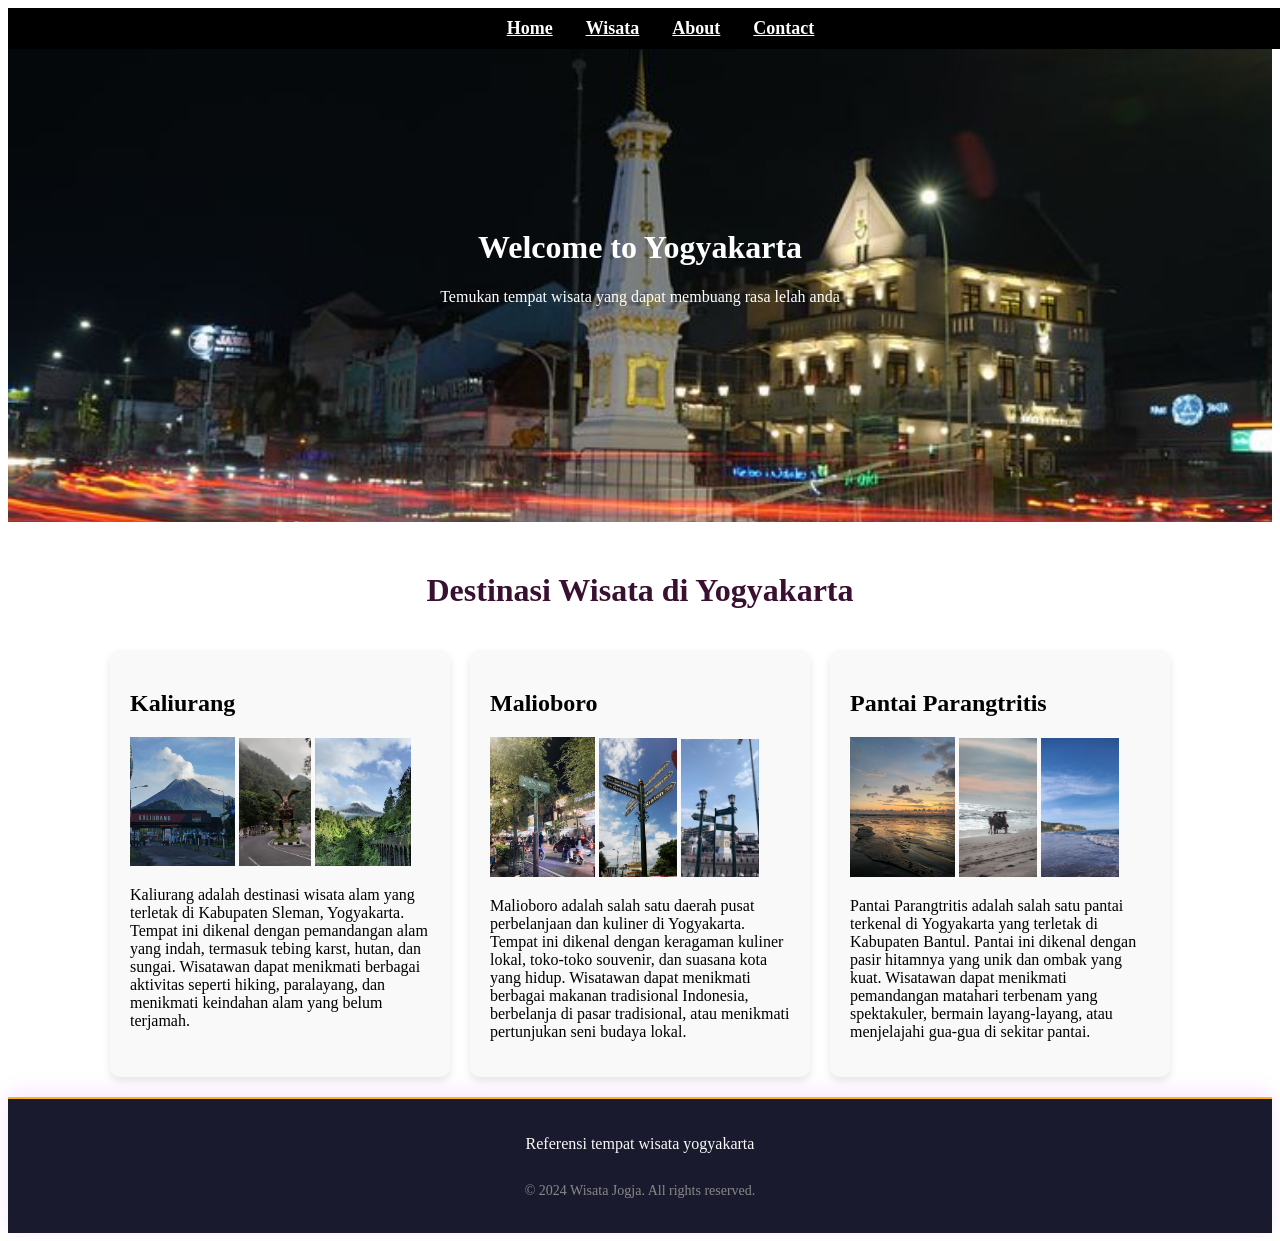
<file: asn_frontend/index.html>
<!DOCTYPE html>
<html lang="en">
<head>
    <meta charset="UTF-8">
    <meta name="viewport" content="width=device-width, initial-scale=1.0">
    <title>Wisata Jogja</title>
    <link rel="stylesheet" href="style.css">
</head>
<body>
    <header class="header">
    <nav class="navbar">
        <a href="#">Home</a>
        <a href="#wisata">Wisata</a>
        <a href="list.html">About</a>
        <a href="#contact">Contact</a>
    </nav>
    </header>
    <header class="hero-section">
        <h1>Welcome to Yogyakarta</h1>
        <p>Temukan tempat wisata yang dapat membuang rasa lelah anda</p>
    </header>
    <div>
        <h1 class="destinasi">Destinasi Wisata di Yogyakarta</h1>
    </div>
    <div class="list-wisata">
        <!-- <h2 id="Wisata">Daftar wisata</h2> -->
        <div class="wisata-item1">
            <h2>Kaliurang</h2>
            <img src="Kaliurang.jpg" width="35%" alt="Kaliurang">
            <img src="Kaliurang2.jpg" width="24%" alt="Kaliurang">
            <img src="kaliurang3.jpg" width="32%" alt="Kaliurang">
            <p>Kaliurang adalah destinasi wisata alam yang terletak di Kabupaten Sleman, Yogyakarta. Tempat ini dikenal dengan pemandangan alam yang indah, termasuk tebing karst, hutan, dan sungai. Wisatawan dapat menikmati berbagai aktivitas seperti hiking, paralayang, dan menikmati keindahan alam yang belum terjamah.</p>
        </div>
        <div class="wisata-item2">
            <h2>Malioboro</h2>
            <img src="malioboro.jpg" width="35%" alt="Malioboro">
            <img src="malio2.jpg" width="26%" alt="Malioboro">
            <img src="Where to_.jpg" width="26%" alt="Malioboro">
            <p>Malioboro adalah salah satu daerah pusat perbelanjaan dan kuliner di Yogyakarta. Tempat ini dikenal dengan keragaman kuliner lokal, toko-toko souvenir, dan suasana kota yang hidup. Wisatawan dapat menikmati berbagai makanan tradisional Indonesia, berbelanja di pasar tradisional, atau menikmati pertunjukan seni budaya lokal.</p>
        </div>
        <div class="wisata-item3">
            <h2>Pantai Parangtritis</h2>
            <img src="Parangtritis.jpg" width="35%" alt="Pantai Parangtritis">
            <img src="tritis.jpg" width="26%" alt="Pantai Parangtritis">
            <img src="Parangtritis DIY.jpg" width="26%" alt="Pantai Parangtritis">
            <p>Pantai Parangtritis adalah salah satu pantai terkenal di Yogyakarta yang terletak di Kabupaten Bantul. Pantai ini dikenal dengan pasir hitamnya yang unik dan ombak yang kuat. Wisatawan dapat menikmati pemandangan matahari terbenam yang spektakuler, bermain layang-layang, atau menjelajahi gua-gua di sekitar pantai.</p>
        </div>
    </div>
    <footer class="footer">
        <div class="footer-container">
            <div class="footer-content">
                <p>Referensi tempat wisata yogyakarta</p>
            </div>
        </div>
        <div class="footer-bottom">
            <p>&copy; 2024 Wisata Jogja. All rights reserved.</p>
        </div>
    </footer>
</body>
</html>
</file>
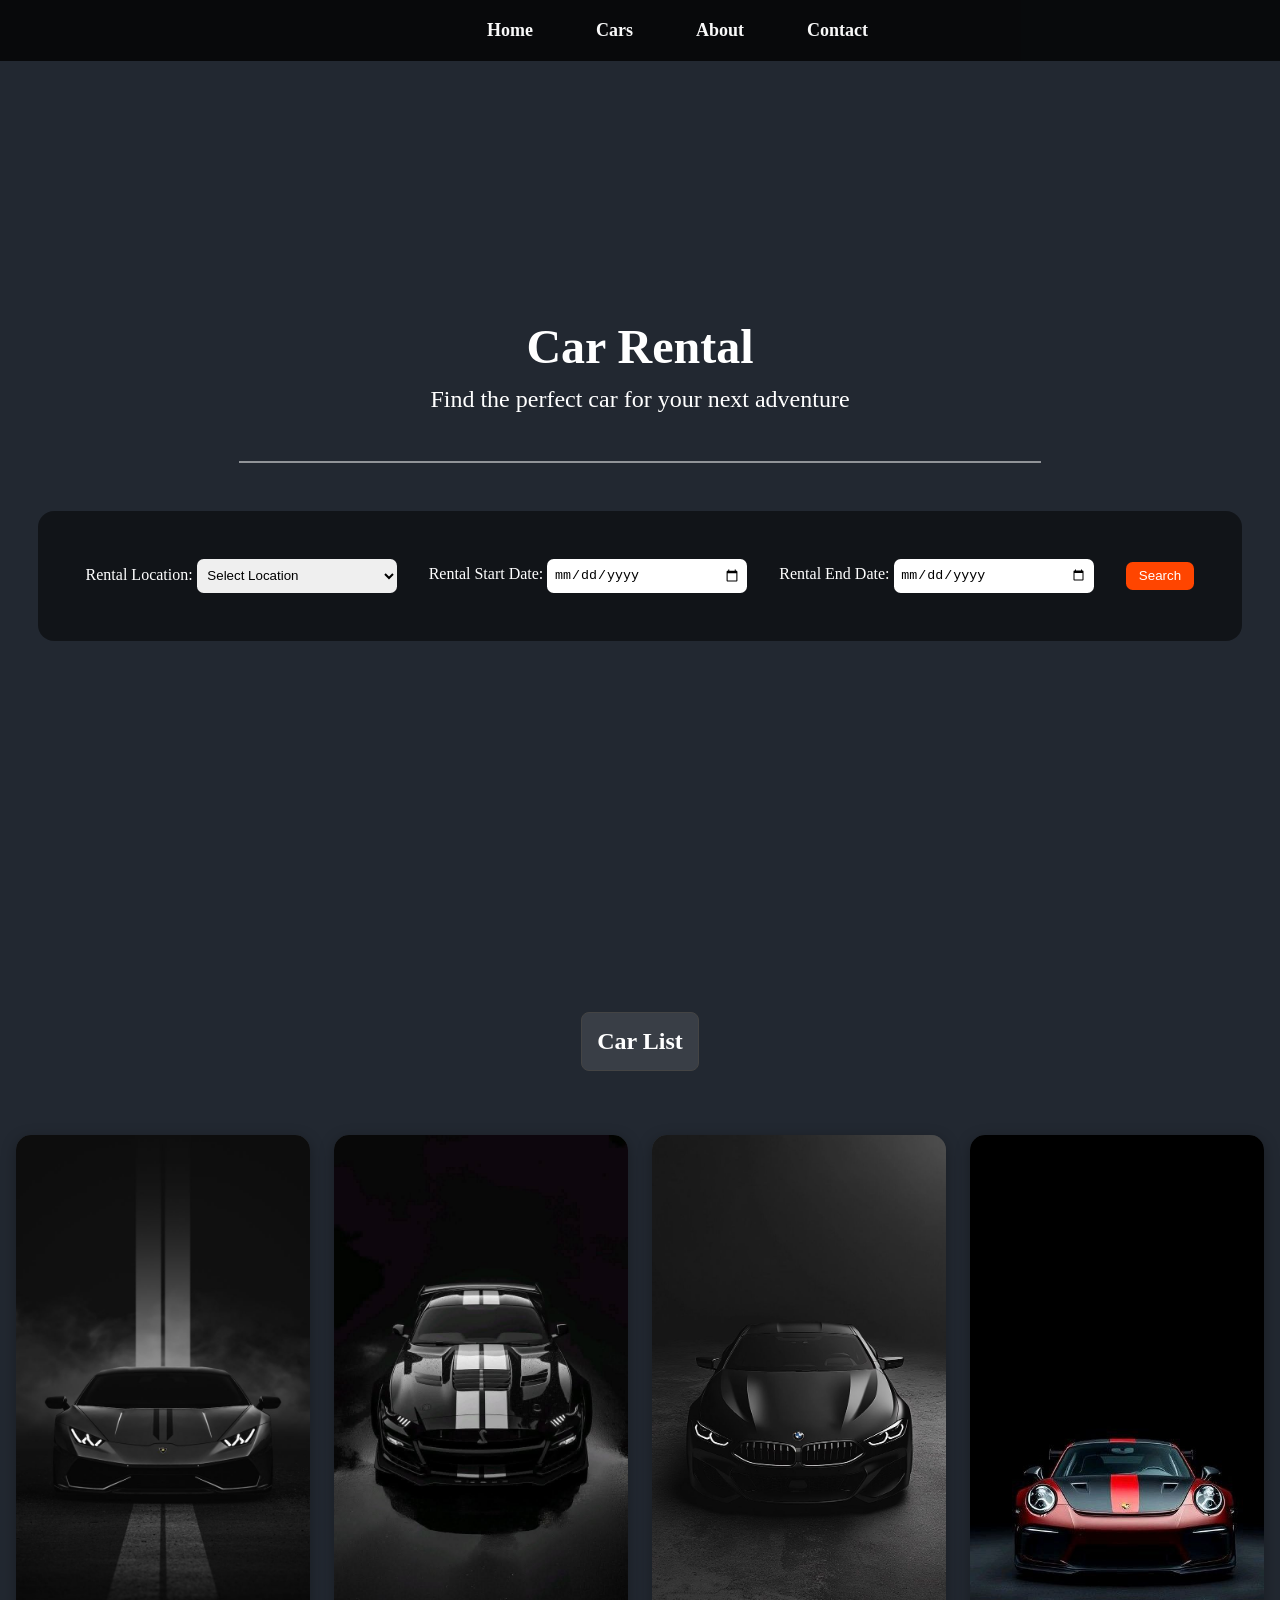
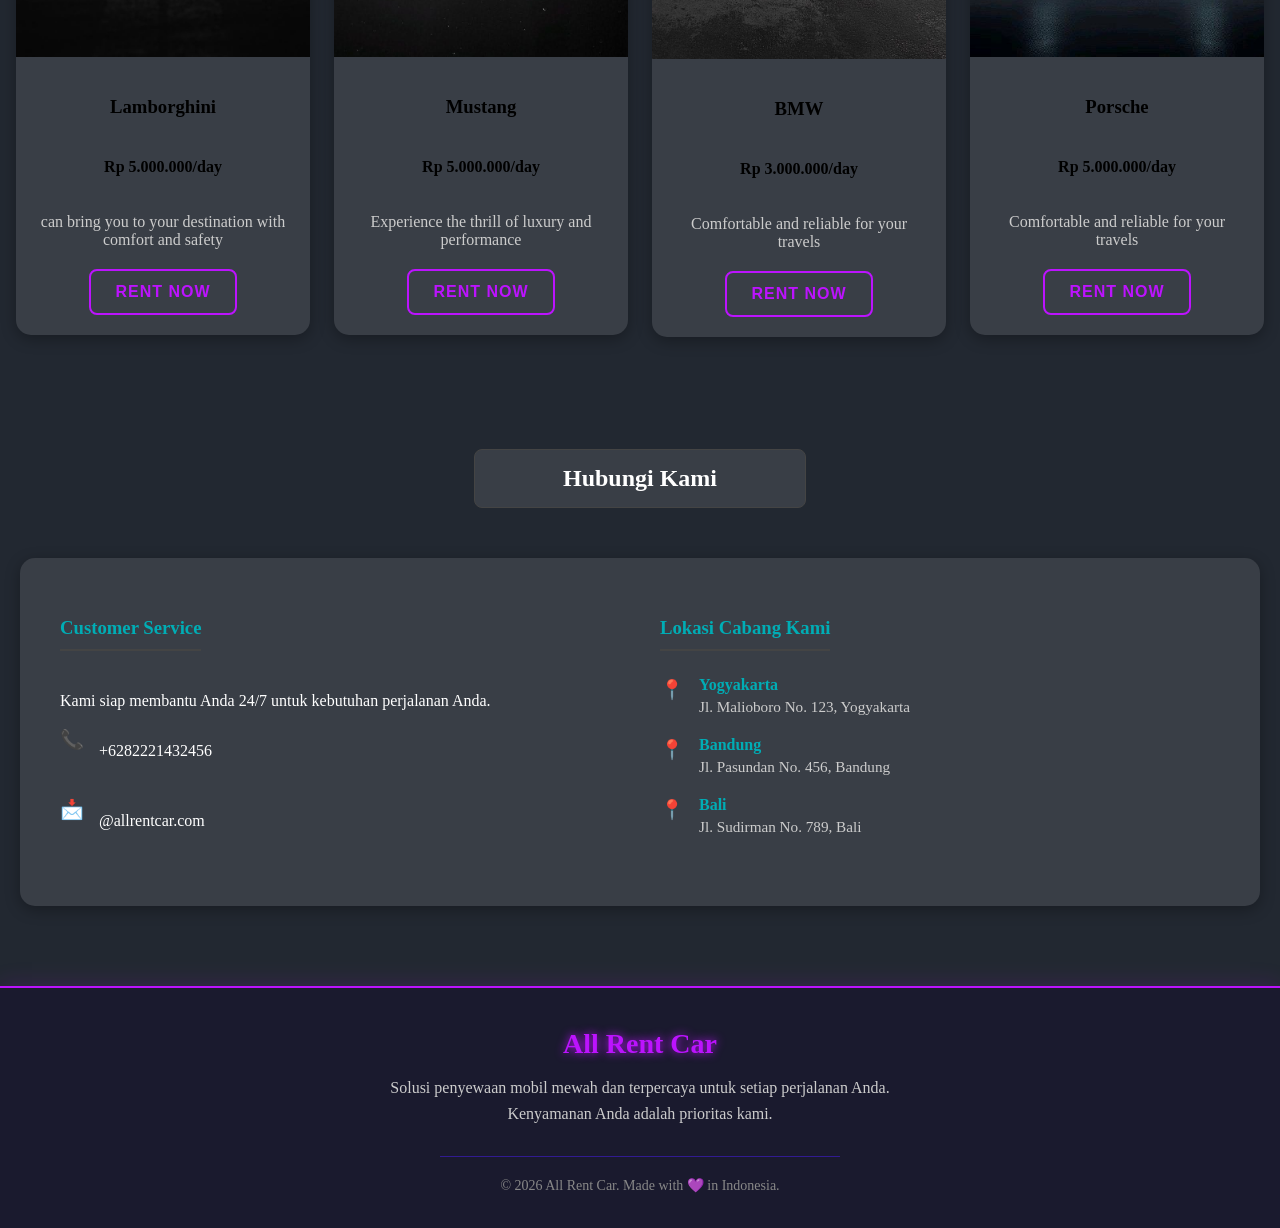
<file: carrental/index.html>
<!DOCTYPE html>
<html lang="en">

<head>
    <meta charset="UTF-8">
    <meta name="viewport" content="width=device-width, initial-scale=1.0">
    <title>All Rent Car</title>
    <link rel="stylesheet" href="style.css">
</head>

<body>
     <header class="header">
    <nav class="navbar">
        <a href="#">Home</a>
        <a href="#Cars">Cars</a>
        <a href="list.html">About</a>
        <a href="#contact">Contact</a>
    </nav>    
    </header>
    <div id="search">
        <div class="title">
            <h1>Car Rental</h1>
            <p>Find the perfect car for your next adventure</p>
            <hr>
        </div>
        <div class="form-container">
            <div class="form-group">
                <label for="pickup">Rental Location:</label>
                <select id="pickup" name="pickup">
                    <option value="">Select Location</option>
                    <option value="location1">Yogyakarta</option>
                    <option value="location2">Bali</option>
                    <option value="location3">Bandung</option>
                </select>
            </div>
            <div class="form-group">
                <label for="pickup-date">Rental Start Date:</label>
                <label for=""></label>
                <input type="date" id="pickup-date" name="pickup-date">
            </div>
            <div class="form-group">
                <label for="return-date">Rental End Date:</label>
                <input type="date" id="return-date" name="return-date">
            </div>
            <button type="submit">Search</button>
        </div>
    </div>

    <div class="car-list">
        <h2 id="Cars">Car List</h2>
        <div class="car-item">
            <img src="Lamborghini.jpg" alt="Car 1">
            <div class="car-content">
            <h3>Lamborghini</h3>
            <h4>Rp 5.000.000/day</h4>
            <p>can bring you to your destination with comfort and safety</p>
            <a href="https://wa.me/6282221432456?text=Halo,%20saya%20ingin%20menyewa%20mobil%20Lamborghini" target="_blank" class="btn-rent-link">
            <button class="btn-rent">Rent Now</button>
            </a>
            </div>
        </div>
        <div class="car-item">
            <img src="Mustang.jpg" alt="Car 2">
            <div class="car-content">
            <h3>Mustang</h3>
            <h4>Rp 5.000.000/day</h4>
            <p>Experience the thrill of luxury and performance</p>
            <a href="https://wa.me/6282221432456?text=Halo,%20saya%20ingin%20menyewa%20mobil%20Mustang" target="_blank" class="btn-rent-link">
            <button class="btn-rent">Rent Now</button>
            </a>
            </div>
        </div>
        <div class="car-item">
            <img src="bmw.jpg" alt="Car 2">
            <div class="car-content">
            <h3>BMW</h3>
            <h4>Rp 3.000.000/day</h4>
            <p>Comfortable and reliable for your travels</p>
            <a href="https://wa.me/6282221432456?text=Halo,%20saya%20ingin%20menyewa%20mobil%20BMW" target="_blank" class="btn-rent-link">
            <button class="btn-rent">Rent Now</button>
            </a>
            </div>
        </div>
        <div class="car-item">
            <img src="mobil3.jpg" alt="Car 2">
            <div class="car-content">
            <h3>Porsche</h3>
            <h4>Rp 5.000.000/day</h4>
            <p>Comfortable and reliable for your travels</p>
            <a href="https://wa.me/6282221432456?text=Halo,%20saya%20ingin%20menyewa%20mobil%20Porsche" target="_blank" class="btn-rent-link">
            <button class="btn-rent">Rent Now</button>
            </a>
            </div>
        </div>
    </div>
    <section id="contact" class="contact-section">
    <div class="contact-container">
        <h2>Hubungi Kami</h2>
        <div class="contact-grid">
            <div class="contact-info">
                <h3>Customer Service</h3>
                <p>Kami siap membantu Anda 24/7 untuk kebutuhan perjalanan Anda.</p>
                <div class="contact-item">
                    <span class="icon">📞</span>
                    <p>+6282221432456</p>
                </div>
                <div class="contact-item">
                    <span class="icon">📩</span>
                    <p>@allrentcar.com</p>
                </div>
            </div>

            <div class="contact-locations">
                <h3>Lokasi Cabang Kami</h3>
                <div class="location-item">
                    <span class="icon">📍</span>
                    <div>
                        <strong>Yogyakarta</strong>
                        <p>Jl. Malioboro No. 123, Yogyakarta</p>
                    </div>
                </div>
                <div class="location-item">
                    <span class="icon">📍</span>
                    <div>
                        <strong>Bandung</strong>
                        <p>Jl. Pasundan No. 456, Bandung</p>
                    </div>
                </div>
                <div class="location-item">
                    <span class="icon">📍</span>
                    <div>
                        <strong>Bali</strong>
                        <p>Jl. Sudirman No. 789, Bali</p>
                    </div>
                </div>
            </div>
        </div>
    </div>
</section>
<footer class="footer">
    <div class="footer-container">
        <div class="footer-content">
            <div class="footer-brand">
                <a href="#" class="footer-logo">All Rent Car</a>
                <p>Solusi penyewaan mobil mewah dan terpercaya untuk setiap perjalanan Anda. Kenyamanan Anda adalah prioritas kami.</p>
            </div>
        </div>
        
        <div class="footer-bottom">
            <hr class="footer-hr">
            <p>&copy; 2026 All Rent Car. Made with <span class="heart">💜</span> in Indonesia.</p>
        </div>
    </div>
</footer>
</body>

</html>
</file>
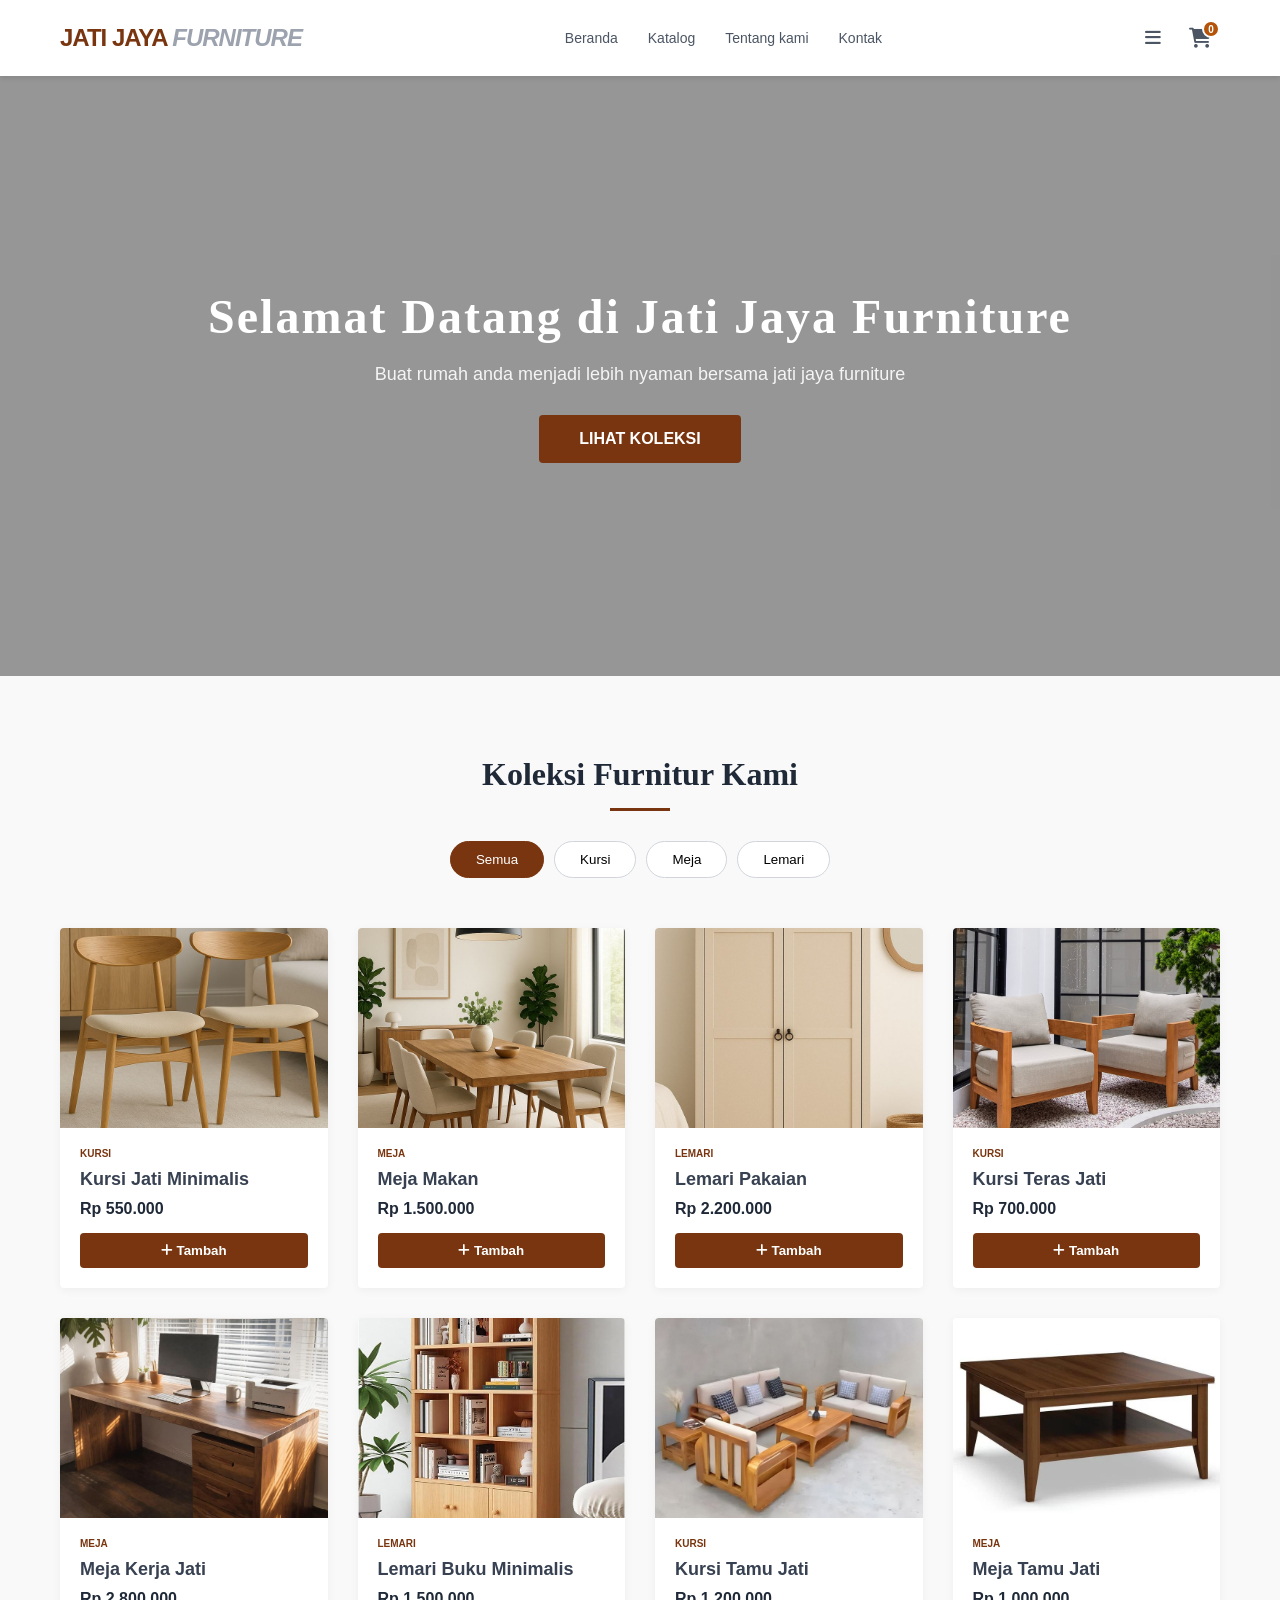
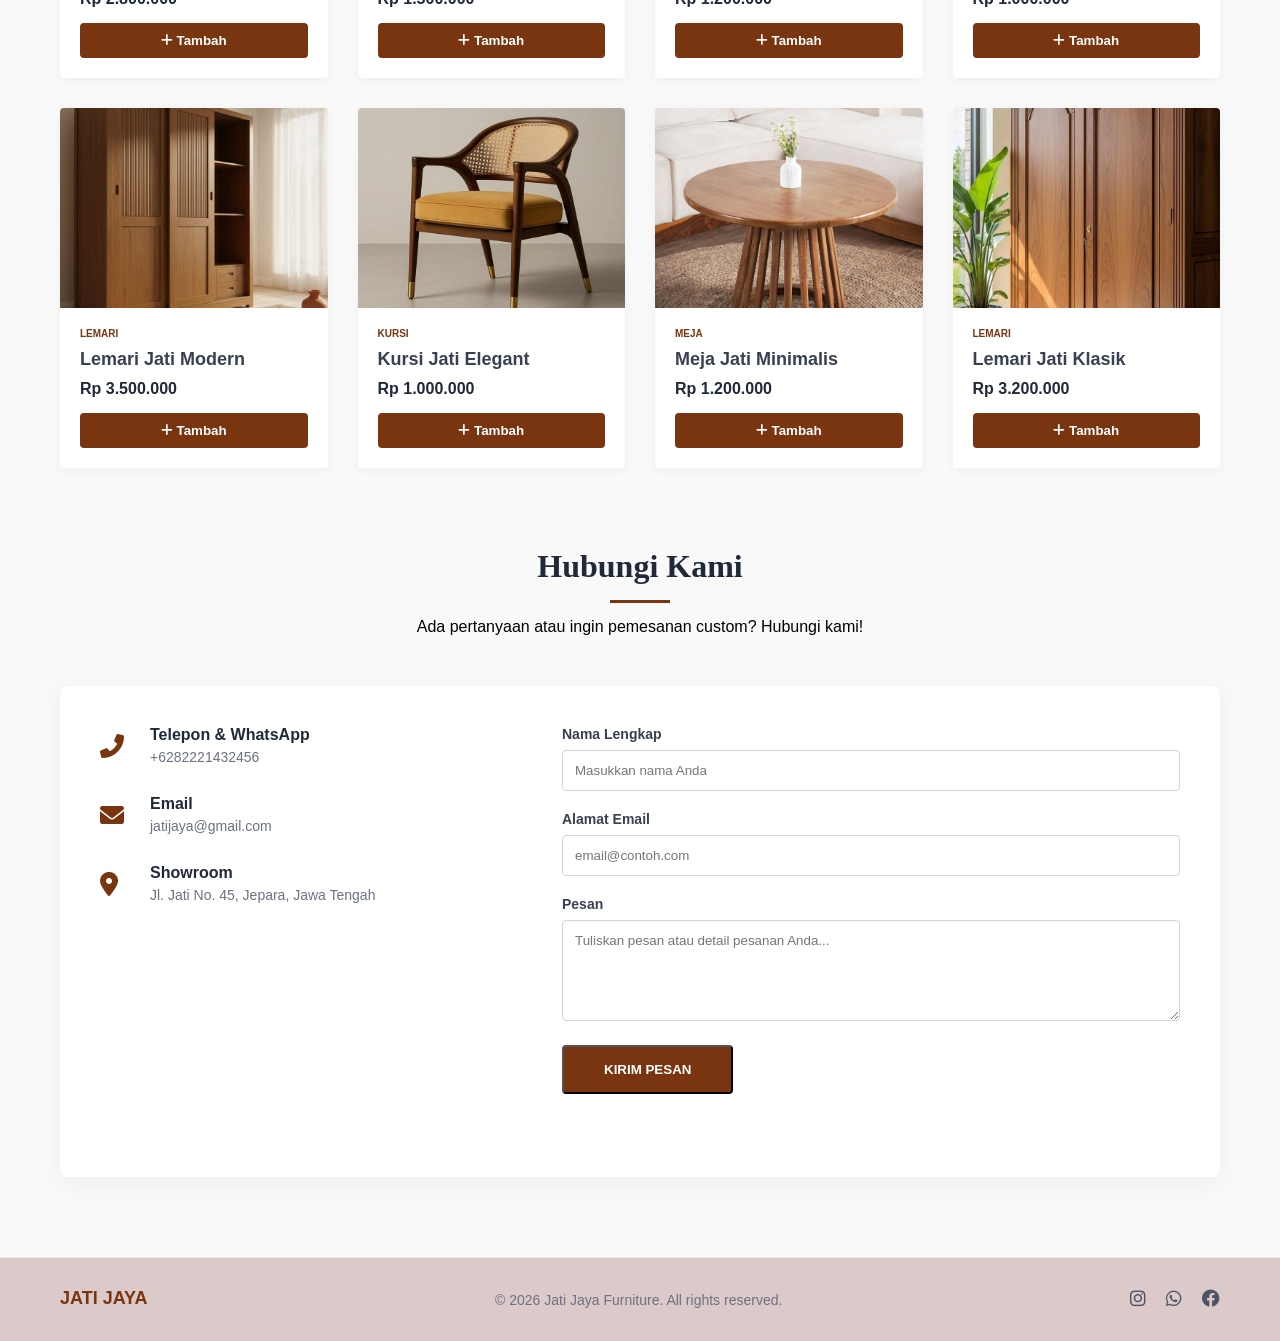
<file: utsPrakWeb/index.html>
<!DOCTYPE html>
<html lang="en">
<head>
    <meta charset="UTF-8">
    <meta name="viewport" content="width=device-width, initial-scale=1.0">
    <link rel="stylesheet" href="https://cdnjs.cloudflare.com/ajax/libs/font-awesome/6.0.0/css/all.min.css">
    <title>Jati Jaya Furniture</title>
    <link rel="stylesheet" href="style.css">
</head>
<body>
    <nav class="navbar">
        <div class="container">
            <div class="logo">
                <h1>JATI JAYA <span>FURNITURE</span></h1>
            </div>
            <ul class="nav-link">
                <li><a href="#" class="link">Beranda</a></li>
                <li><a href="#katalog" class="link">Katalog</a></li>
                <li><a href="https://jatijayafurniture.infinityfreeapp.com/" class="link" target="_blank">Tentang kami</a></li>
                <li><a href="#formKontak" class="link">Kontak</a></li>
            </ul>
            <div class="nav-icon">
                <button class="icon-button"><i class="fas fa-bars"></i></button>
                <button class="cart-btn">
                    <i class="fas fa-shopping-cart"></i>
                    <span id="cart-count" class="badge">0</span>
                </button>
            </div>
        </div>
    </nav>
    <header class="hero">
        <div class="hero-overlay"></div>
        <div class="hero-content">
            <h2>Selamat Datang di Jati Jaya Furniture</h2>
            <p>Buat rumah anda menjadi lebih nyaman bersama jati jaya furniture</p>
            <a href="#katalog" class="btn-hero">Lihat Koleksi</a>
        </div>
    </header>
<main id="katalog" class="katalog-container">
    <div class="katalog-header">
        <h2>Koleksi Furnitur Kami</h2>
        <div class="divider"></div>
        
        <div class="filter-buttons">
            <button onclick="filterProduk('semua')" class="btn-filter active" id="btn-semua">Semua</button>
            <button onclick="filterProduk('kursi')" class="btn-filter" id="btn-kursi">Kursi</button>
            <button onclick="filterProduk('meja')" class="btn-filter" id="btn-meja">Meja</button>
            <button onclick="filterProduk('lemari')" class="btn-filter" id="btn-lemari">Lemari</button>
        </div>
    </div>
    <div id="product-grid" class="product-grid">
    </div>
</main>
<section id="kontak" class="kontak-container">
    <div class="katalog-header">
        <h2>Hubungi Kami</h2>
        <div class="divider"></div>
        <p>Ada pertanyaan atau ingin pemesanan custom? Hubungi kami!</p>
    </div>

    <div class="kontak-wrapper">
        <div class="kontak-info">
            <div class="info-item">
                <i class="fas fa-phone-alt"></i>
                <div>
                    <h4>Telepon & WhatsApp</h4>
                    <p>+6282221432456</p>
                </div>
            </div>
            <div class="info-item">
                <i class="fas fa-envelope"></i>
                <div>
                    <h4>Email</h4>
                    <p>jatijaya@gmail.com</p>
                </div>
            </div>
            <div class="info-item">
                <i class="fas fa-map-marker-alt"></i>
                <div>
                    <h4>Showroom</h4>
                    <p>Jl. Jati  No. 45, Jepara, Jawa Tengah</p>
                </div>
            </div>
            <div class="map-container">
                <iframe src="https://www.google.com/maps/embed?pb=!1m18!1m12!1m3!1d126759.50150965701!2d110.6121404656641!3d-6.592751336041604!2m3!1f0!2f0!3f0!3m2!1i1024!2i768!4f13.1!3m3!1m2!1s0x2e7118ce5c73d9e5%3A0xc723b7b25287f34c!2sJepara%2C%20Kec.%20Jepara%2C%20Kabupaten%20Jepara%2C%20Jawa%20Tengah!5e0!3m2!1sid!2sid!4v1700000000000!5m2!1sid!2sid" width="100%" height="200" style="border:0;" allowfullscreen="" loading="lazy"></iframe>
            </div>
        </div>

        <div class="kontak-form">
            <form id="formKontak">
                <div class="form-group">
                    <label>Nama Lengkap</label>
                    <input type="text" placeholder="Masukkan nama Anda" required>
                </div>
                <div class="form-group">
                    <label>Alamat Email</label>
                    <input type="email" placeholder="email@contoh.com" required>
                </div>
                <div class="form-group">
                    <label>Pesan</label>
                    <textarea rows="5" placeholder="Tuliskan pesan atau detail pesanan Anda..." required></textarea>
                </div>
                <button type="submit" class="btn-hero">Kirim Pesan</button>
            </form>
        </div>
    </div>
</section>
<footer class="footer-simple">
    <div class="container footer-flex">
        <div class="footer-brand-mini">
            <h4>JATI JAYA</h4>
        </div>
        
        <div class="footer-copy">
            <p>&copy; 2026 Jati Jaya Furniture. All rights reserved.</p>
        </div>

        <div class="footer-social">
            <a href="https://www.instagram.com/yasiralfatah_/" target="_blank"><i class="fab fa-instagram"></i></a>
            <a href="https://wa.me/6282221432456" target="_blank"><i class="fab fa-whatsapp"></i></a>
            <a href="https://web.facebook.com/yoga.coffeeria" target="_blank"><i class="fab fa-facebook"></i></a>
        </div>
    </div>
</footer>
<script src="script.js"></script>
</body>
</html>
</file>
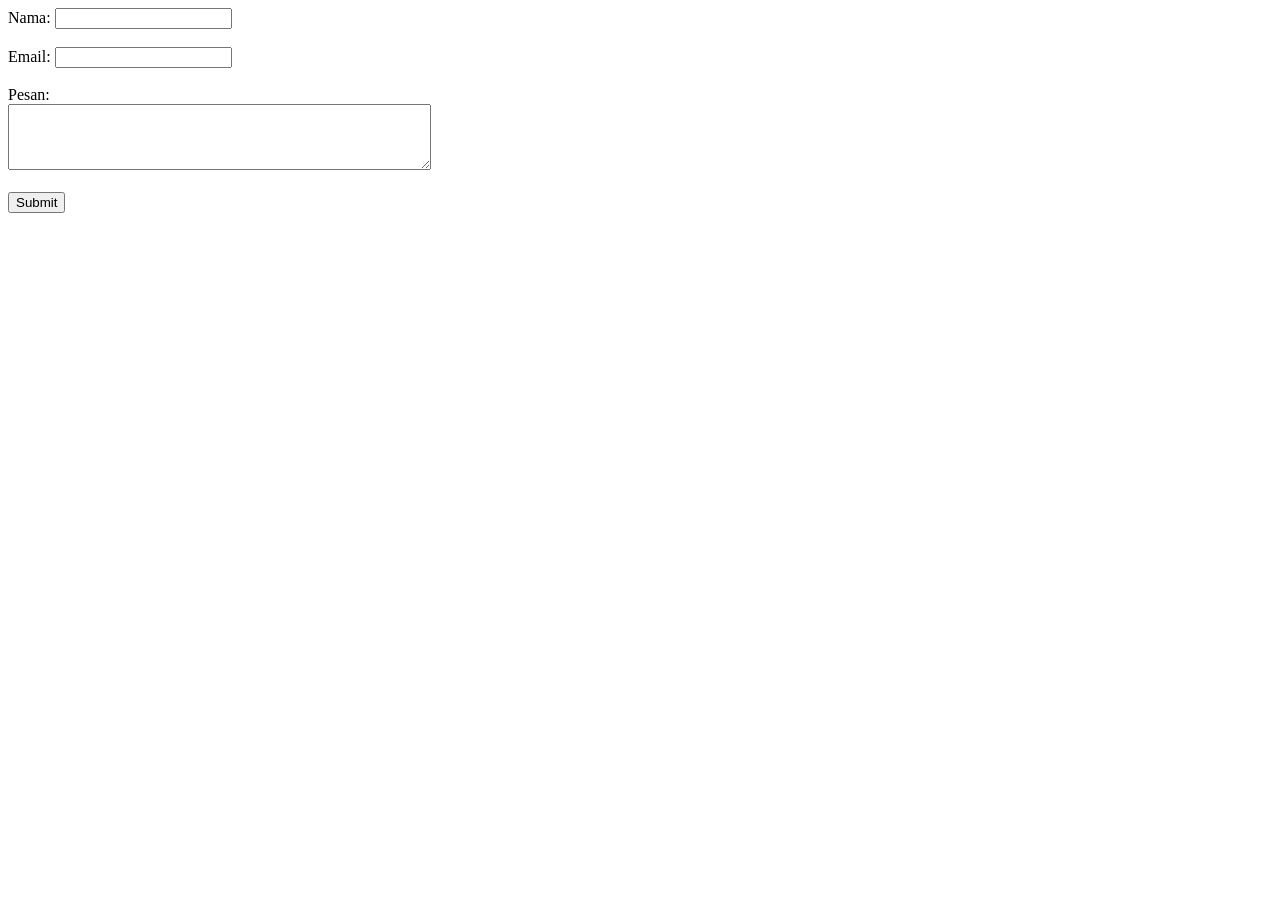
<file: Latihan3Form.html>
<!DOCTYPE html>
<html lang="en">
<head>
    <meta charset="UTF-8">
    <meta name="viewport" content="width=device-width, initial-scale=1.0">
    <title>Document</title>
</head>
<body>
    <form action="/submit" method="post">
        <label for="name">Nama:</label>
        <input type="text" id="name" name="name"><br><br>

        <label for="email">Email:</label>
        <input type="email" id="email" name="email"><br><br>

        <label for="message">Pesan:</label><br>
        <textarea id="message" name="message" rows="4" cols="50" required></textarea><br><br>

        <input type="submit" value="Submit">
    </form>
</body>
</html>
</file>
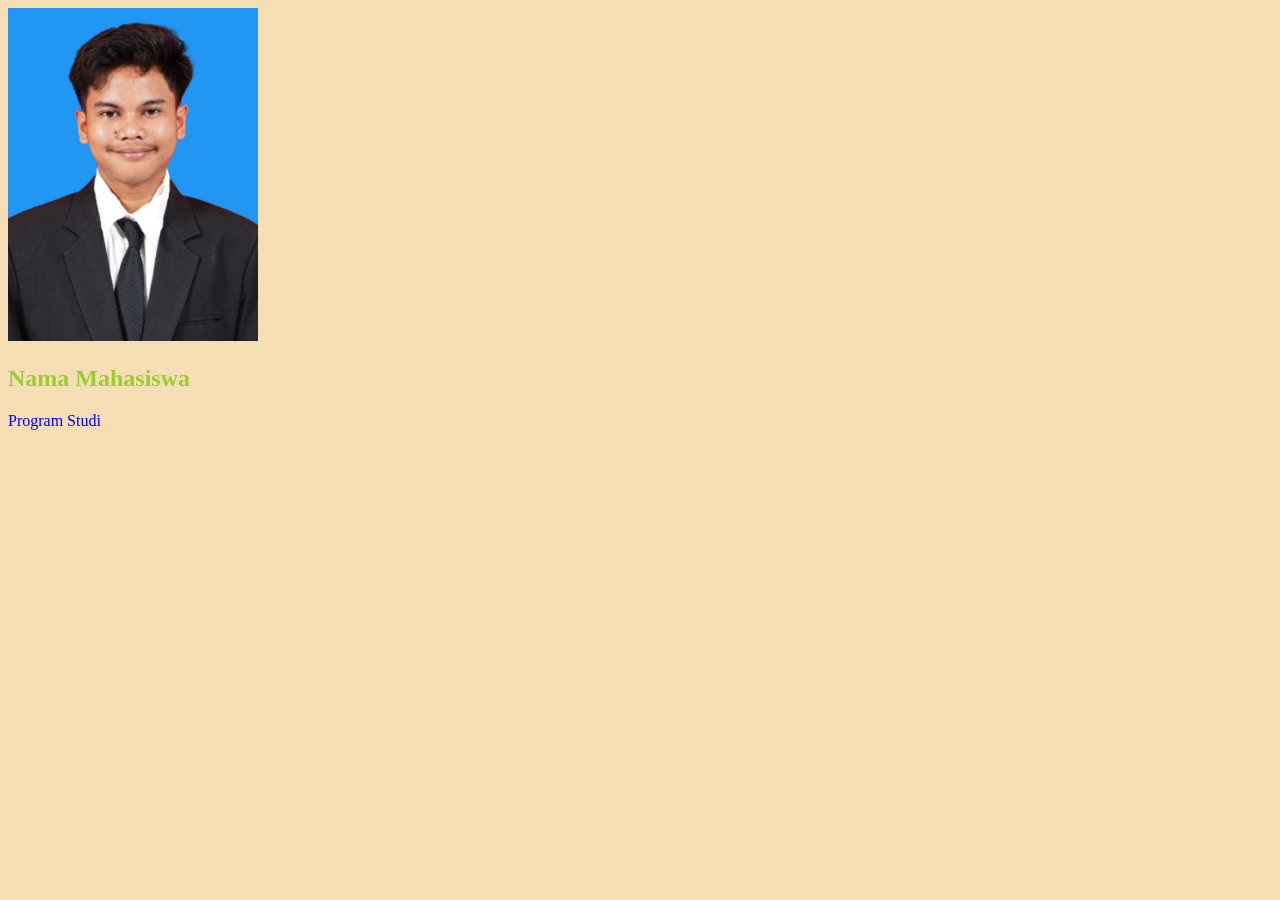
<file: pertemuan3.html>
<!DOCTYPE html>
<html lang="en">
<head>
    <meta charset="UTF-8">
    <meta name="viewport" content="width=device-width, initial-scale=1.0">
    <title>Document</title>
</head>
    <body style="background-color: wheat;">
        <img src="coba/me.jpg" width="250" alt="desc"/>
        <h2 style="color: yellowgreen;">Nama Mahasiswa</h2>
        <p style="color: blue;">Program Studi</p>
</body>
</html>
</file>
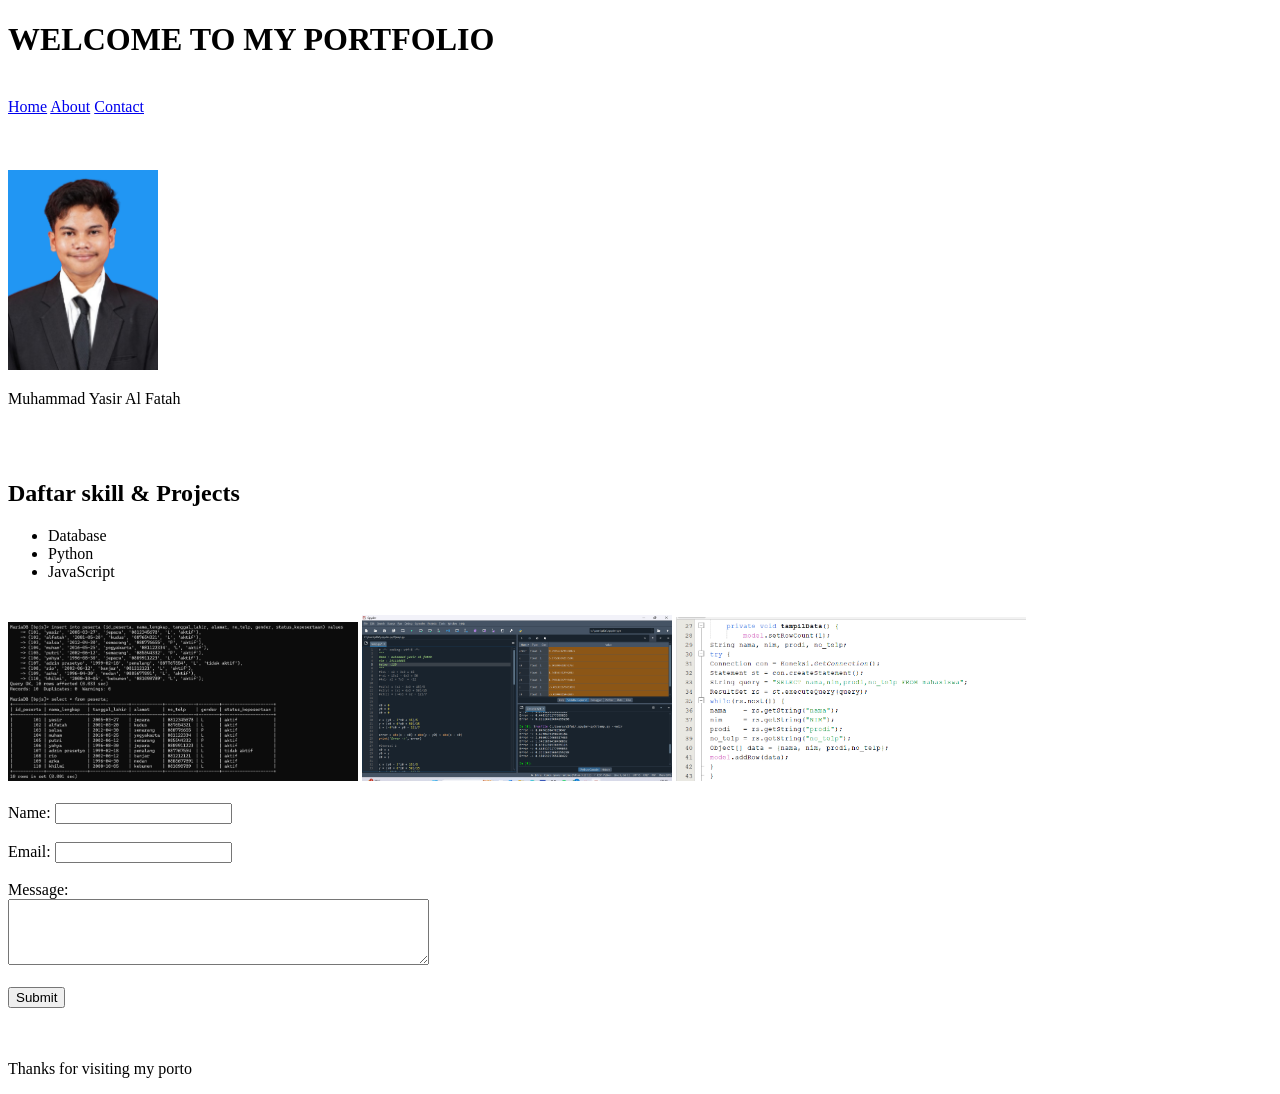
<file: portofolio.html>
<!DOCTYPE html>
<html lang="en">
<head>
    <meta charset="UTF-8">
    <meta name="viewport" content="width=device-width, initial-scale=1.0">
    <title>Document</title>
</head>
<body>
    <header>
        <h1> WELCOME TO MY PORTFOLIO</h1>
        </header>
        <br>
        <nav>
            <a href="/Home5">Home</a>
            <a href="/about">About</a>
            <a href="/contact">Contact</a>
            <br><br>
        </nav>
    </header>
    <br><br>
    <img src="me.jpg" width="150" alt="Profile Picture">
    <p>Muhammad Yasir Al Fatah</p>
    <br><br>
    <a href="#about"></a>
    <h2>Daftar skill & Projects</h2>
    <ul>
        <li>Database</li>
        <li>Python</li>
        <li>JavaScript</li>
    </ul>
    <br>
    <img src="bd.png" width="350" alt="">
    <img src="Numerik.png" width="310" alt="">
    <img src="js.png" width="350" alt="">

    <br><br>
    <form action="/submit" method="post">
        <label for="name">Name:</label>
        <input type="text" id="name" name="name"><br><br>
        <label for="email">Email:</label>
        <input type="email" id="email" name="email"><br><br>
        <label for="message">Message:</label><br>
        <textarea id="message" name="message" rows="4" cols="50" required></textarea><br><br>
        <input type="submit" value="Submit">
    </form><br><br>
    <p>Thanks for visiting my porto</p>

</body>
</html>
</file>
<file: asn_frontend/style.css>
.hero-section {
    background-image: url("tugu.jpg");
    background-size: cover;
    background-position: center;
    color: white;
    text-align: center;
    padding: 200px 50px;
}

.header {
            position: fixed;
            width: 100%;
            padding: 10px;
            background: #000000;
            display: flex;
            justify-content: center;
            align-items: center;
            z-index: 100;
}

.navbar a {
            font-size: 18px;
            color: #ffffff;
            text-decoration: justify;
            font-weight: 600;
            margin-left: 5px;
            allign-items: center;
            transition: 0.5s;
            border-radius: 20px;
            padding: 10px 12px;
}
.navbar a:hover {
            color: #ffffff;
            background-color: #2100b5;
}

.destinasi {
    color: rgb(58, 16, 49);
    text-align: center;
    margin-top: 50px;
}

.list-wisata {
    display: flex;
    flex-wrap: wrap;
    justify-content: center;
    gap: 20px;
    padding: 20px;
}

.wisata-item1 {
    background-color: #f9f9f9;
    border-radius: 10px;
    padding: 20px;
    width: 300px;
    box-shadow: 0 4px 8px rgba(0, 0, 0, 0.1);
}

.wisata-item1:hover {
    transform: translateY(-5px);
    box-shadow: 0 8px 16px #6607078e;
    transition: all 0.3s ease;
}

.wisata-item2 {
    background-color: #f9f9f9;
    border-radius: 10px;
    padding: 20px;
    width: 300px;
    box-shadow: 0 4px 8px rgba(0, 0, 0, 0.1);
}

.wisata-item2:hover {
    transform: translateY(-5px);
    box-shadow: 0 8px 16px #6607078e;
    transition: all 0.3s ease;
}

.wisata-item3 {
    background-color: #f9f9f9;
    border-radius: 10px;
    padding: 20px;
    width: 300px;
    box-shadow: 0 4px 8px rgba(0, 0, 0, 0.1);
}

.wisata-item3:hover {
    transform: translateY(-5px);
    box-shadow: 0 8px 16px #6607078e;
    transition: all 0.3s ease;
}

.footer {
    background-color: #1a1a2e;
    padding: 20px 20px 20px 20px;
    color: #f9f9f9;
    border-top: 2px solid #feb413;
    box-shadow: 0 -5px 20px rgba(188, 19, 254, 0.1);
    text-align: center;
}

.footer-container {
    max-width: 800px;
    margin: 0 auto;
}

.footer-content {
    margin-bottom: 30px;
}

.footer-bottom {
    font-size: 14px;
    color: #888;
}
</file>
<file: carrental/style.css>
html{
    scroll-behavior: smooth;
}

#search {
    width: 100%;
    height: 60em;
    background-image: url("https://images.unsplash.com/photo-1610809376778-928ee2c3a561?q=80&w=2340&auto=format&fit=crop&ixlib=rb-4.1.0&ixid=M3wxMjA3fDB8MHxwaG90by1wYWdlfHx8fGVufDB8fHx8fA%3D%3D");
    background-size: cover;
    display: flex;
    justify-content: center;
    align-items: center;
    flex-direction: column;
}

 .header {
            position: fixed;
            width: 100%;
            padding: 20px;
            background: #000000c2;
            display: flex;
            justify-content: center;
            align-items: center;
            z-index: 100;
    }
        .navbar a {
            font-size: 18px;
            color: #f9f9f9;
            text-decoration: none;
            font-weight: 600;
            margin-left: 35px;
            transition: 0.5s;
            border-radius: 20px;
            padding: 8px 12px;
        }
        .navbar a:hover {
            color: #ffffff;
            background-color: #bb13fe8d;
        }

body {
    margin: 0;
    background-color: #222831;
}

.title {
    color: white;
    text-align: center;
}

.title h1 {
    font-size: 3em;
    margin: 0;
}

.title p {
    font-size: 1.5em;
    margin: 0.5em 0;
}

.title hr {
    width: 50em;
    max-width: 90vw;
    border: 1px solid white;
    margin: 3em auto;
    opacity: 0.5;
}

.form-container {
    background-color: rgba(0, 0, 0, 0.5);
    display: flex;
    justify-content: center;
    align-items: center;
    padding: 3em;
    border-radius: 1em;
    color: white;
    gap: 2em;
}

.form-container select,
.form-container input {
    box-sizing: border-box;
    padding: 0.5em;
    border: none;
    border-radius: 0.5em;
    width: 15em;
    height: 2.5em;
}

.form-container button {
    padding: 0.5em 1em;
    border: none;
    border-radius: 0.5em;
    background-color: orangered;
    color: white;
    cursor: pointer;
}

.car-list {
    display: grid;
    grid-template-columns: repeat(auto-fit, minmax(16rem, 1fr));
    gap: 1.5em;
    align-content: center;
    padding: 2em 1em;
    align-items: start;
    max-width: 80rem;
    margin: 0 auto;
}

.car-list h2 {
    color: white;
    text-align: center;
    grid-column: 1 / -1;
    margin-bottom: 40px;

    background-color: #393E46;
    padding: 15px;
    border-radius: 8px;
    border: 1px solid #444;
    max-width: 300px;
    margin-left: auto;
    margin-right: auto;
}

.car-item {
    background-color: #393E46;
    border-radius: 15px;
    overflow: hidden;
    display: flex;
    flex-direction: column;
    transition: transform 0.3s ease, box-shadow 0.3s ease;
    box-shadow: 0 4px 15px rgba(0, 0, 0, 0.3);
}

.car-item:hover {
    transform: translateY(-10px);
    box-shadow: 0 0 30px rgba(188, 19, 254, 0.6);
    border-color: #bc13fe;
}

.car-item img {
    width: 100%;
    height: auto;
    object-fit: cover;
}

.car-content {
    padding: 20px;
    display: flex;
    flex-direction: column;
    align-items: center;
    text-align: center;
    flex-grow: 1;
}

.car-content p {
    margin-bottom: 20px;
    color: #ccc;
    flex-grow: 1;
}

.btn-rent {
    position: relative;
    width: 100%;
    padding: 12px 24px;
    background-color: transparent;
    color: #bc13fe;
    border: 2px solid #bc13fe;
    border-radius: 8px;
    font-family: 'Poppins', sans-serif;
    font-size: 1em;
    font-weight: 600;
    text-transform: uppercase;
    letter-spacing: 1px;
    cursor: pointer;
    overflow: hidden;
    transition: all 0.4s ease;
    z-index: 1;
}

.btn-rent::after {
    content: '';
    position: absolute;
    top: 0;
    left: -100%;
    width: 100%;
    height: 100%;
    background: linear-gradient(90deg, transparent, rgba(255, 255, 255, 0.4), transparent);
    transition: all 0.5s ease;
    z-index: -1;
}

.btn-rent:hover {
    color: #ebf1fb;
    background-color: #bc13fe;
    box-shadow: 0 5 15px rgba(188, 19, 254, 0.6);
    transform: translateY(-3px);
}

.btn-rent:hover::after {
    left: 100%;
}

.btn-rent:active {
    transform: translateY(-1px);
    box-shadow: 0 0 10px rgba(0, 173, 181, 0.4);
}

.contact-section {
    background-color: #222831;
    padding: 80px 20px;
    color: white;
}

.contact-container {
    max-width: 80rem;
    margin: 0 auto;
}

.contact-container h2 {
    background-color: #393E46;
    padding: 15px;
    border-radius: 8px;
    border: 1px solid #444;
    max-width: 300px;
    margin: 0 auto 50px auto;
    text-align: center;
}

.contact-grid {
    display: grid;
    grid-template-columns: repeat(auto-fit, minmax(300px, 1fr));
    gap: 40px;
    background-color: #393E46;
    padding: 40px;
    border-radius: 15px;
    box-shadow: 0 4px 15px rgba(0, 0, 0, 0.3);
}

.contact-info h3, .contact-locations h3 {
    color: #00ADB5;
    margin-bottom: 25px;
    border-bottom: 2px solid #444;
    padding-bottom: 10px;
    display: inline-block;
}

.contact-item, .location-item {
    display: flex;
    align-items: flex-start;
    gap: 15px;
    margin-bottom: 20px;
}

.location-item strong {
    color: #00ADB5;
    display: block;
    margin-bottom: 4px;
}

.location-item p {
    margin: 0;
    color: #ccc;
    font-size: 0.95em;
}

.icon {
    font-size: 1.2em;
    margin-top: 2px;
}

.footer {
    background-color: #1a1a2e;
    padding: 40px 20px 20px 20px;
    color: #f9f9f9;
    border-top: 2px solid #bc13fe;
    box-shadow: 0 -5px 20px rgba(188, 19, 254, 0.1);
    text-align: center;
}

.footer-container {
    max-width: 800px;
    margin: 0 auto;
}

.footer-content {
    margin-bottom: 30px;
}

.footer-brand .footer-logo {
    font-size: 28px;
    color: #bc13fe;
    text-decoration: none;
    font-weight: 700;
    text-shadow: 0 0 10px #bc13fe;
    display: inline-block;
    margin-bottom: 15px;
}

.footer-brand p {
    color: #ccc;
    line-height: 1.6;
    margin: 0 auto;
    max-width: 500px;
}

.footer-hr {
    border: 0;
    border-top: 1px solid #311b92;
    margin: 20px auto;
    width: 50%;
}

.footer-bottom {
    font-size: 14px;
    color: #888;
}

.heart {
    color: #bc13fe;
    display: inline-block;
    animation: heartBeat 1.5s infinite;
}

@keyframes heartBeat {
    0% { transform: scale(1); }
    50% { transform: scale(1.2); }
    100% { transform: scale(1); }
}
</file>
<file: utsPrakWeb/style.css>
* {
    margin: 0;
    padding: 0;
    box-sizing: border-box;
}

body {
    font-family: 'Segoe UI', Tahoma, Geneva, Verdana, sans-serif;
    background-color: #f9f9f9;
}

.navbar {
    background-color: #ffffff;
    padding: 20px 0;
    box-shadow: 0 2px 5px rgba(0, 0, 0, 0.1);
    position: sticky;
    top: 0;
    z-index: 1000;
}

.container {
    max-width: 1200px;
    margin: 0 auto;
    padding: 0 20px;
    display: flex;
    justify-content: space-between;
    align-items: center;
}

.logo h1 {
    color: #78350f;
    font-size: 24px;
    letter-spacing: -1px;
}

.logo span {
    color: #9ca3af;
    font-style: italic;
}

.nav-link {
    display: flex;
    list-style: none;
    gap: 30px;
}

.link {
    color: #4b5563;
    text-decoration: none;
    font-size: 14px;
    font-weight: 500;
    transition: color 0.3s ease;
    position: relative;
}

.link:hover {
    color: #78350f;
}

.nav-icon {
    display: flex;
    gap: 20px;
    align-items: center;
}

.icon-button {
    background: none;
    border: none;
    cursor: pointer;
    color: #4b5563;
    font-size: 18px;
    transition: color 0.3s ease;
    position: relative;
}

.icon-button:hover {
    color: #78350f;
}

.cart-btn {
    background: none;
    border: none;
    cursor: pointer;
    color: #4b5563;
    font-size: 20px;
    position: relative;
    display: flex;
    align-items: center;
    justify-content: center;
    padding: 8px;
    transition: color 0.3s ease;
}

.cart-btn:hover {
    color: #78350f;
}

.badge {
    position: absolute;
    top: 0;
    right: 0;
    background-color: #b45309; 
    color: white;
    font-size: 10px;
    font-weight: bold;
    width: 18px;
    height: 18px;
    border-radius: 50%;
    display: flex;
    align-items: center;
    justify-content: center;
    border: 2px solid white; 
    pointer-events: none;
}

.hero {
    position: relative;
    height: 600px;
    display: flex;
    align-items: center;
    justify-content: center;
    background-image: url('https://i.pinimg.com/1200x/a8/96/b9/a896b9b4713a82db7b9f04f8d19e3b40.jpg');
    background-size: cover;
    background-position: center;
    color: white;
    text-align: center;
}

.hero-overlay {
    position: absolute;
    top: 0;
    left: 0;
    width: 100%;
    height: 100%;
    background-color: rgba(0, 0, 0, 0.4);
    z-index: 1;
}

.hero-content {
    position: relative;
    z-index: 2;
    padding: 0 20px;
}

.hero-content h2 {
    font-size: 48px;
    font-family: 'Georgia', serif;
    margin-bottom: 20px;
    letter-spacing: 2px;
}

.hero-content p {
    font-size: 18px;
    margin-bottom: 30px;
    max-width: 600px;
    margin-left: auto;
    margin-right: auto;
    opacity: 0.9;
}

.btn-hero {
    display: inline-block;
    padding: 15px 40px;
    background-color: #78350f;
    color: white;
    text-decoration: none;
    font-weight: bold;
    text-transform: uppercase;
    border-radius: 4px;
    transition: 0.3s;
}

.btn-hero:hover {
    background-color: #916d59;
    transform: translateY(-3px);
}

.katalog-container {
    max-width: 1200px;
    margin: 80px auto;
    padding: 0 20px;
}

.katalog-header {
    text-align: center;
    margin-bottom: 50px;
}

.katalog-header h2 {
    font-family: 'Georgia', serif;
    color: #1f2937;
    font-size: 32px;
}

.divider {
    width: 60px;
    height: 3px;
    background-color: #78350f;
    margin: 15px auto;
}

.filter-buttons {
    margin-top: 30px;
    display: flex;
    justify-content: center;
    gap: 10px;
}

.btn-filter {
    padding: 10px 25px;
    border: 1px solid #d1d5db;
    background: white;
    cursor: pointer;
    border-radius: 20px;
    transition: 0.3s;
}

.btn-filter.active, .btn-filter:hover {
    background-color: #78350f;
    color: white;
    border-color: #78350f;
}

.product-grid {
    display: grid;
    grid-template-columns: repeat(4, 1fr);
    gap: 30px;
}

.product-card {
    background: white;
    border-radius: 4px;
    overflow: hidden;
    transition: 0.4s;
    box-shadow: 0 2px 10px rgba(0,0,0,0.05);
}

.product-card:hover {
    transform: translateY(-10px);
    box-shadow: 0 10px 20px rgba(0,0,0,0.1);
}

.product-img {
    width: 100%;
    height: 250px;
    object-fit: cover;
}

.product-info {
    padding: 20px;
}

.product-category {
    font-size: 10px;
    color: #78350f;
    text-transform: uppercase;
    font-weight: bold;
}

.product-name {
    margin: 10px 0;
    font-size: 18px;
    color: #374151;
}

.product-price {
    font-weight: bold;
    color: #1f2937;
}

.btn-beli {
    width: 100%;
    padding: 10px;
    margin-top: 15px;
    background-color: #78350f;
    color: white;
    border: none;
    border-radius: 4px;
    cursor: pointer;
    font-weight: 600;
    transition: background 0.3s;
}

.btn-beli:hover {
    background-color: #c7967c;
}

.product-img-container {
    width: 100%;
    height: 200px;
    overflow: hidden;
}

.product-img {
    width: 100%;
    height: 100%;
    object-fit: cover;
    transition: transform 0.5s ease;
}

.product-card:hover .product-img {
    transform: scale(1.1);
}

.kontak-container {
    max-width: 1200px;
    margin: 80px auto;
    padding: 0 20px;
}

.kontak-wrapper {
    display: flex;
    gap: 50px;
    background: white;
    padding: 40px;
    border-radius: 8px;
    box-shadow: 0 5px 25px rgba(0,0,0,0.05);
}

.kontak-info {
    flex: 1;
}

.kontak-form {
    flex: 1.5;
}

.info-item {
    display: flex;
    align-items: center;
    gap: 20px;
    margin-bottom: 30px;
}

.info-item i {
    font-size: 24px;
    color: #78350f;
    width: 30px;
}

.info-item h4 {
    color: #1f2937;
    margin-bottom: 5px;
}

.info-item p {
    color: #6b7280;
    font-size: 14px;
}

.map-container {
    margin-top: 20px;
    border-radius: 8px;
    overflow: hidden;
}

.form-group {
    margin-bottom: 20px;
}

.form-group label {
    display: block;
    font-size: 14px;
    font-weight: 600;
    margin-bottom: 8px;
    color: #374151;
}

.form-group input, .form-group textarea {
    width: 100%;
    padding: 12px;
    border: 1px solid #d1d5db;
    border-radius: 4px;
    font-family: inherit;
}

.form-group input:focus, .form-group textarea:focus {
    outline: none;
    border-color: #78350f;
}

@media (max-width: 768px) {
    .kontak-wrapper {
        flex-direction: column;
        padding: 20px;
    }
}

.footer-simple {
    background-color: #7a27273b;
    padding: 30px 0;
    border-top: 1px solid #e5e7eb;
    margin-top: 50px;
}

.footer-flex {
    display: flex;
    justify-content: space-between;
    align-items: center;
}

.footer-brand-mini h4 {
    color: #78350f;
    font-size: 18px;
    margin-bottom: 2px;
}

.footer-brand-mini p {
    font-size: 12px;
    color: #9ca3af;
    text-transform: uppercase;
    letter-spacing: 1px;
}

.footer-copy p {
    font-size: 14px;
    color: #6b7280;
}

.footer-social {
    display: flex;
    gap: 20px;
}

.footer-social a {
    color: #4b5563;
    font-size: 18px;
    transition: color 0.3s;
}

.footer-social a:hover {
    color: #78350f;
}

@media (max-width: 768px) {
    .footer-flex {
        flex-direction: column;
        gap: 20px;
        text-align: center;
    }
}
</file>
